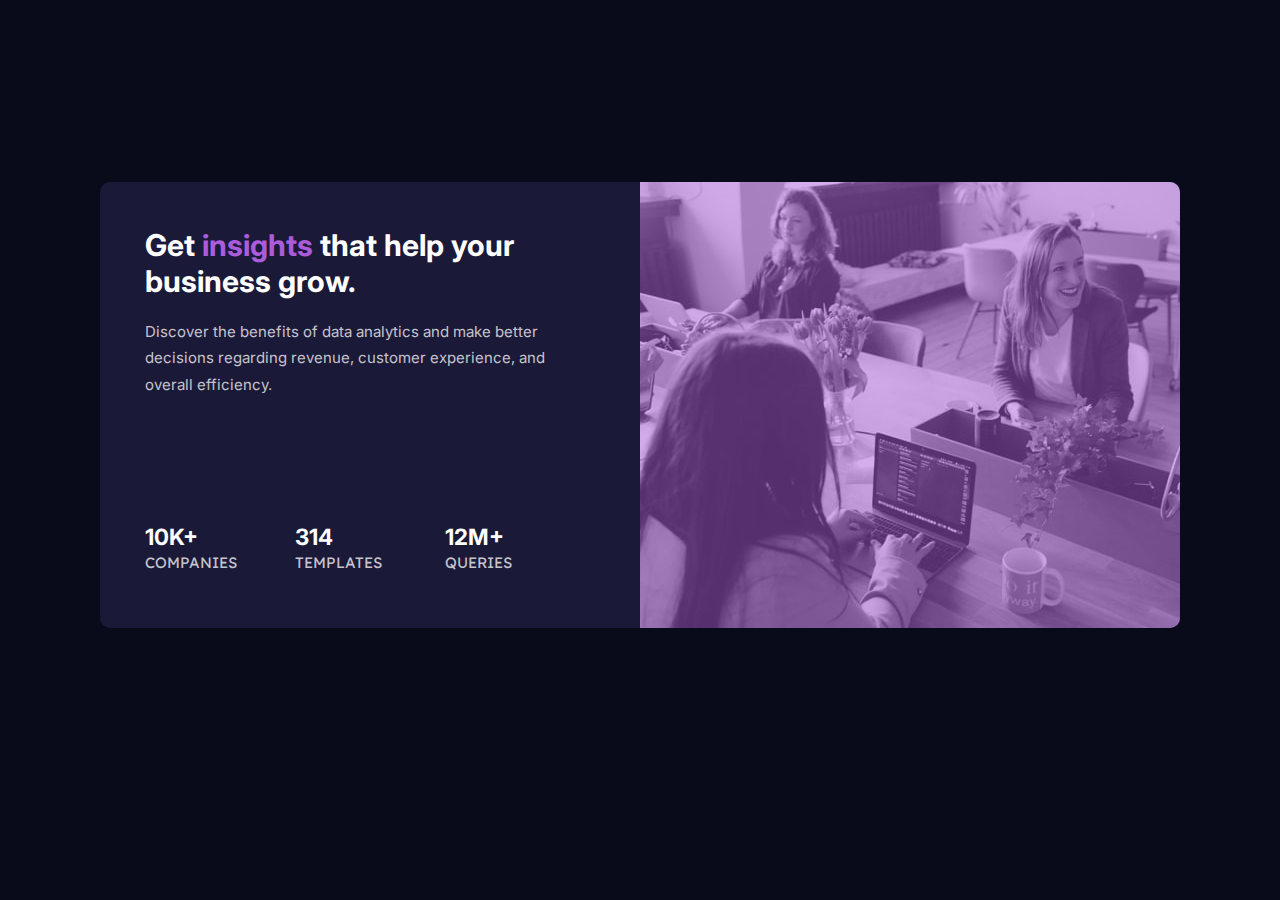
<file: index.html>
<!DOCTYPE html>
<html lang="en">
<head>
  <meta charset="UTF-8">
  <meta name="viewport" content="width=device-width, initial-scale=1.0"> <!-- displays site properly based on user's device -->

  <link rel="icon" type="image/png" sizes="32x32" href="./images/favicon-32x32.png">
  <link href="https://fonts.googleapis.com/css2?family=Inter:wght@400;700&family=Lexend+Deca&display=swap" rel="stylesheet">
  <link rel="stylesheet" href="style.css">
  <title>Frontend Mentor | Stats preview card component</title>

  <!-- Feel free to remove these styles or customise in your own stylesheet 👍 -->
  <style>
  
    </style>
</head>
<body>
<div class="flex-container-max">
<div class="flex-container one">
  <div class="txt">
    <h1>Get <span class="accent">insights</span> that help your business grow.</h1>
    <p>Discover the benefits of data analytics and make better decisions regarding revenue, customer experience, and overall efficiency.</p>
  </div>
  <div class="stats">
    <div><h2>10k+</h2> <p>companies</p></div>
    <div><h2>314</h2> <p>templates</p></div>
    <div><h2>12m+</h2> <p>queries</p></div>
  </div>
</div>
<div class="flex-container two"><img src="images/image-header-desktop.jpg" alt=""></div>
</div>
  <!-- <div class="attribution">
    Challenge by <a href="https://www.frontendmentor.io?ref=challenge" target="_blank">Frontend Mentor</a>.
    Coded by <a href="#">Your Name Here</a>.
  </div> -->
</body>
</html>
</file>
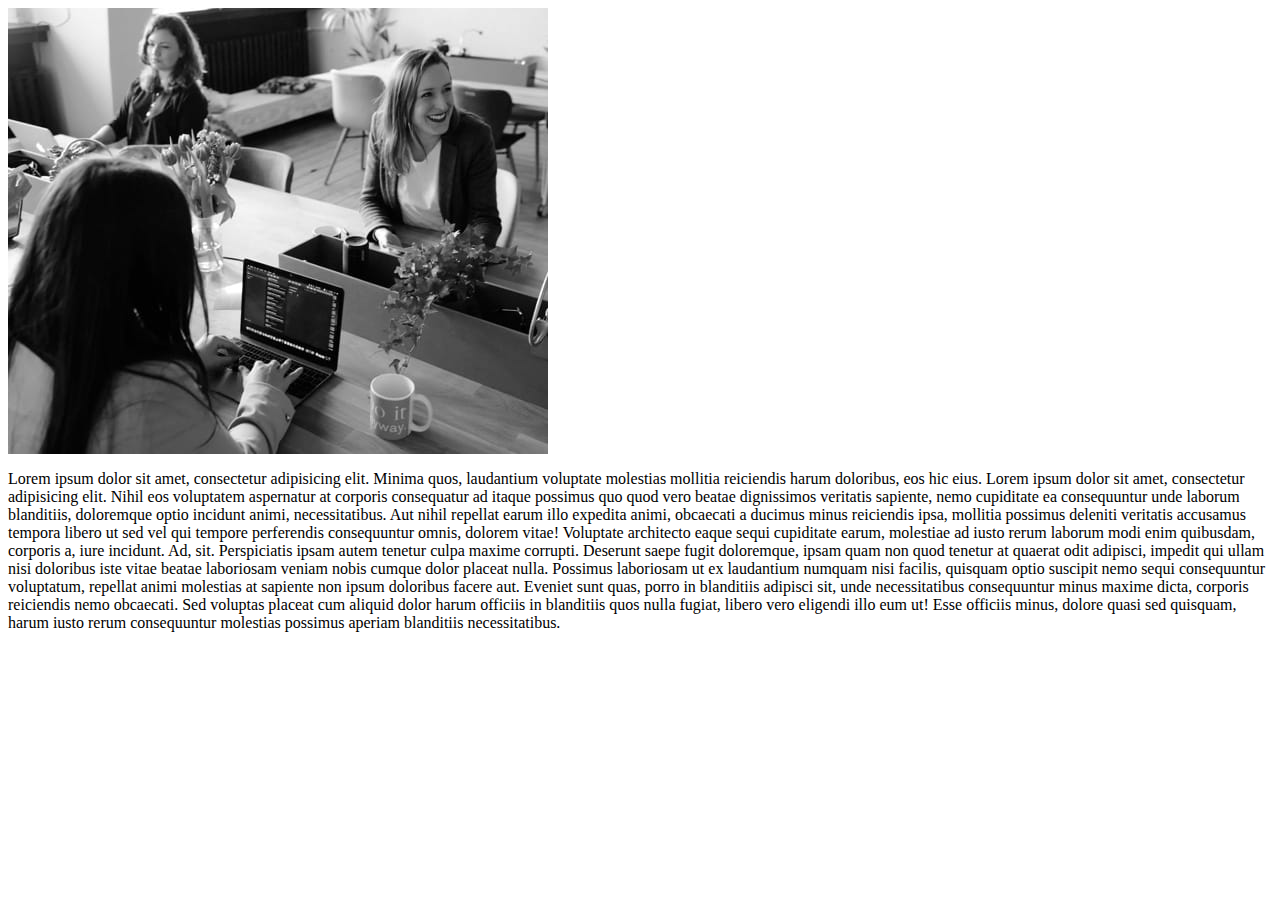
<file: test.html>
<html>
<head>
  <meta charset="UTF-8">
  <meta name="viewport" content="width=device-width, initial-scale=1.0">
  <!-- <meta http-equiv="X-UA-Compatible" content="ie=edge"> -->
  <title>Document</title>
<style>

</style>
</head>
<body>
<img src="./images/image-header-desktop.jpg" />
<p>Lorem ipsum dolor sit amet, consectetur adipisicing elit. Minima quos, laudantium voluptate molestias mollitia reiciendis harum doloribus, eos hic eius. Lorem ipsum dolor sit amet, consectetur adipisicing elit. Nihil eos voluptatem aspernatur at corporis consequatur ad itaque possimus quo quod vero beatae dignissimos veritatis sapiente, nemo cupiditate ea consequuntur unde laborum blanditiis, doloremque optio incidunt animi, necessitatibus. Aut nihil repellat earum illo expedita animi, obcaecati a ducimus minus reiciendis ipsa, mollitia possimus deleniti veritatis accusamus tempora libero ut sed vel qui tempore perferendis consequuntur omnis, dolorem vitae! Voluptate architecto eaque sequi cupiditate earum, molestiae ad iusto rerum laborum modi enim quibusdam, corporis a, iure incidunt. Ad, sit. Perspiciatis ipsam autem tenetur culpa maxime corrupti. Deserunt saepe fugit doloremque, ipsam quam non quod tenetur at quaerat odit adipisci, impedit qui ullam nisi doloribus iste vitae beatae laboriosam veniam nobis cumque dolor placeat nulla. Possimus laboriosam ut ex laudantium numquam nisi facilis, quisquam optio suscipit nemo sequi consequuntur voluptatum, repellat animi molestias at sapiente non ipsum doloribus facere aut. Eveniet sunt quas, porro in blanditiis adipisci sit, unde necessitatibus consequuntur minus maxime dicta, corporis reiciendis nemo obcaecati. Sed voluptas placeat cum aliquid dolor harum officiis in blanditiis quos nulla fugiat, libero vero eligendi illo eum ut! Esse officiis minus, dolore quasi sed quisquam, harum iusto rerum consequuntur molestias possimus aperiam blanditiis necessitatibus.</p>
</body>
</html>
</file>
<file: style.css>
.attribution { font-size: 11px; text-align: center; }
.attribution a { color: hsl(228, 45%, 44%); }

body {
font-family: Inter, Lexend Deca, sans-serif;
background-color: hsl(233,47%, 7%);
font-size: 15px;
display:grid;
margin:auto;
height:90vh;
}

h1, h2 {
color:hsl(0, 0%, 100%);
margin-top:0;
font-family: Inter;
}
p {
color:hsla(0, 0%, 100%, 0.75);
line-height: 1.75;
font-weight: 400;
}
img {
display:block;
}
.flex-container-max {
display:flex;
max-width:1080px;
border-radius: 10px;
overflow: hidden;
margin:auto;
}
.flex-container-max>div {
display:flex;
flex:0 0 50%;
}
.stats span {
color:hsla(0, 0%, 100%, 0.6);
}
.flex-container.one {
background-color:hsl(244, 38%, 16%);
flex-direction: column;
}
.flex-container.one>* {
padding: 3em;
}
.accent {
color:hsl(277, 64%, 61%);
}
.flex-container.two {
background-color:hsl(277, 64%, 61%);
}
.flex-container.two>img {
opacity:0.5;
}
div.stats {
display:flex;
text-transform: uppercase;
font-family: Lexend Deca;
}
div.stats * {
flex:0 1 100%;
margin:0;

}
.stats div {
margin-top: 20px;
}

@media (max-width:380px) {
.flex-container-max {
  flex-direction:column-reverse;
  max-width:100%;

}
.flex-container-max * {
  flex-direction: column;
  align-items:center;
  text-align: center;
}
.stats div {
}
}
</file>
